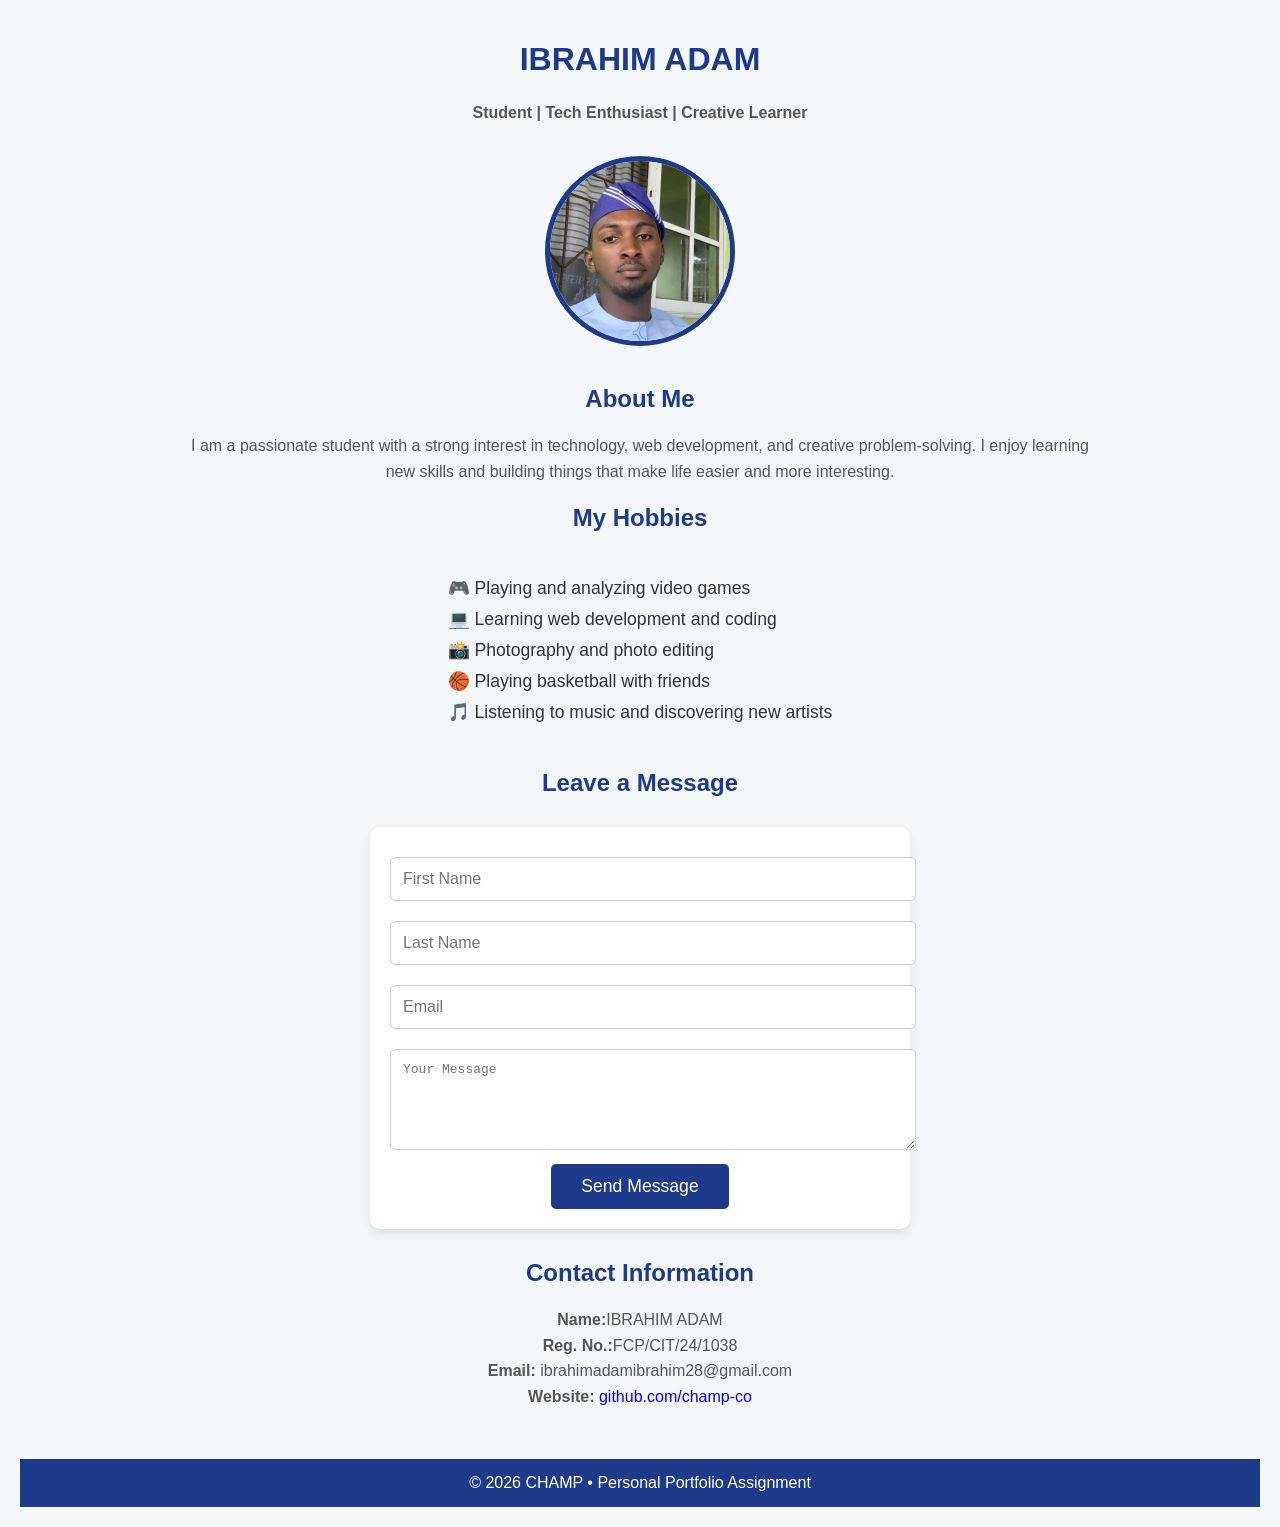
<file: index.html>
<!DOCTYPE html>
<html lang="en">
<head>
    <meta charset="UTF-8">
    <meta name="viewport" content="width=device-width, initial-scale=1.0">
    <title>Portfolio</title>
    <link rel="stylesheet" href="style.css">
</head>
<body>
    <div class="container">

        <h1>IBRAHIM ADAM</h1>
        <p><strong>Student | Tech Enthusiast | Creative Learner</strong></p>
        
    
        <img src=".\IMG-20260409-WA0021.jpg" alt="champ">

      
        <h2>About Me</h2>
        <p>
            I am a passionate student with a strong interest in technology, web development, and creative problem-solving. 
            I enjoy learning new skills and building things that make life easier and more interesting.
        </p>

     
        <h2>My Hobbies</h2>
        <ul>
            <li>🎮 Playing and analyzing video games</li>
            <li>💻 Learning web development and coding</li>
            <li>📸 Photography and photo editing</li>
            <li>🏀 Playing basketball with friends</li>
            <li>🎵 Listening to music and discovering new artists</li>
        </ul>

      
        <h2>Leave a Message</h2>
        <form id="contactForm">
            <input type="text" placeholder="First Name" required>
            <input type="text" placeholder="Last Name" required>
            <input type="email" placeholder="Email" required>
            <textarea rows="5" placeholder="Your Message" required></textarea>
            <button type="submit">Send Message</button>
        </form>

   
        <h2>Contact Information</h2>
        <p>
            <strong>Name:</strong>IBRAHIM ADAM<br>
            <strong>Reg. No.:</strong>FCP/CIT/24/1038<br>
            <strong>Email:</strong> ibrahimadamibrahim28@gmail.com<br>
            <strong>Website:</strong> <a href="https://github.com/champ-co" target="_blank">github.com/champ-co</a>
        </p>

    </div>

    <footer>
        &copy; 2026 CHAMP • Personal Portfolio Assignment
    </footer>
</body>
</html>
</file>
<file: style.css>
body {
            font-family: 'Segoe UI', Tahoma, Geneva, Verdana, sans-serif;
            text-align: center;
            background-color: #f4f7f9;
            color: #333;
            margin: 0;
            padding: 20px;
        }
        h1, h2, h3 {
            color: #1e3a8a; 
            font-weight: bold;
        }
        p {
            color: #555; 
            line-height: 1.6;
        }
        .container {
            max-width: 900px;
            margin: 0 auto;
        }
        img {
            width: 180px;
            height: 180px;
            border-radius: 50%;
            object-fit: cover;
            border: 5px solid #1e3a8a;
            margin: 15px 0;
        }
        ul {
            list-style-type: none;
            padding: 0;
            display: inline-block;
            text-align: left;
        }
        ul li {
            margin: 10px 0;
            font-size: 1.1em;
        }
        form {
            max-width: 500px;
            margin: 30px auto;
            padding: 20px;
            background: white;
            border-radius: 10px;
            box-shadow: 0 4px 10px rgba(0,0,0,0.1);
        }
        input, textarea {
            width: 100%;
            padding: 12px;
            margin: 10px 0;
            border: 1px solid #ccc;
            border-radius: 5px;
            font-size: 1em;
        }
        a{
            text-decoration: none;
        }
        button {
            background-color: #1e3a8a;
            color: white;
            padding: 12px 30px;
            border: none;
            border-radius: 5px;
            font-size: 1.1em;
            cursor: pointer;
            transition: 0.3s;
        }
        button:hover {
            background-color: #2c5282;
        }
        footer {
            margin-top: 50px;
            padding: 15px;
            background: #1e3a8a;
            color: white;
            
        }
</file>
